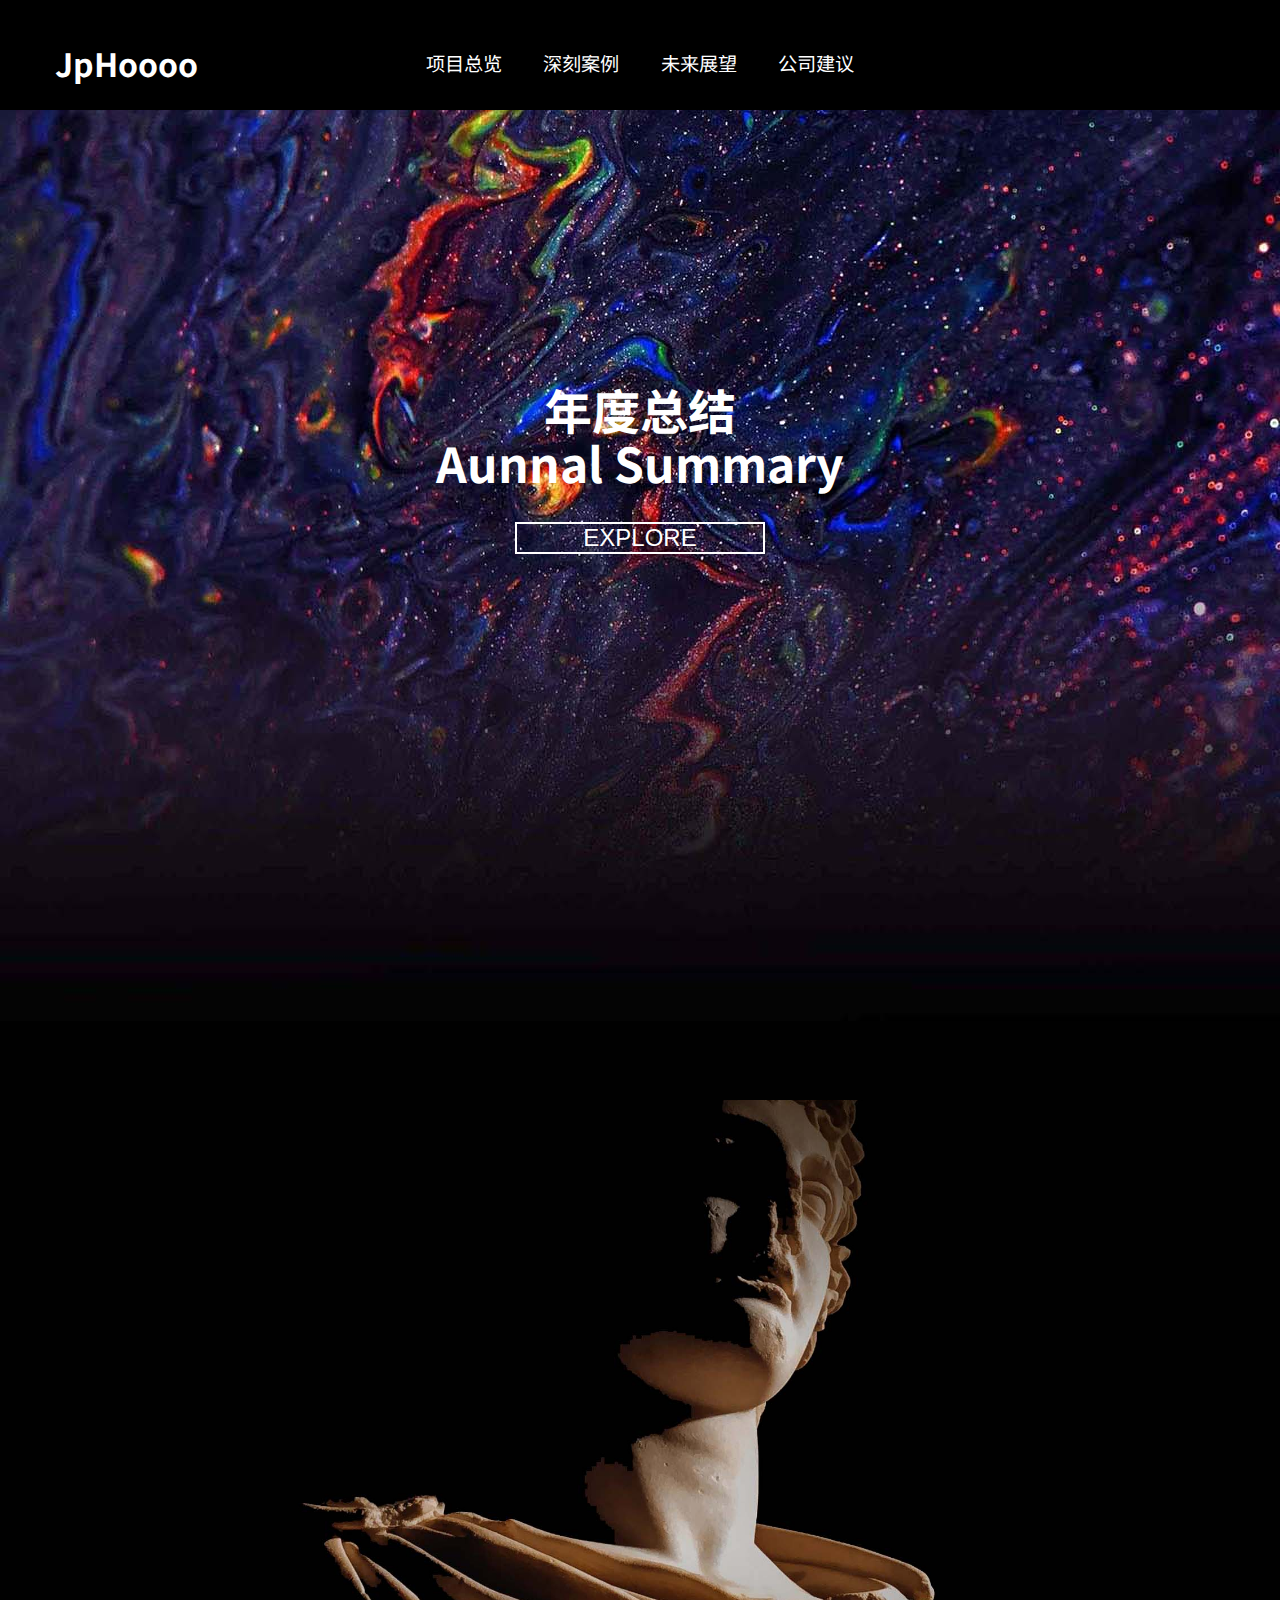
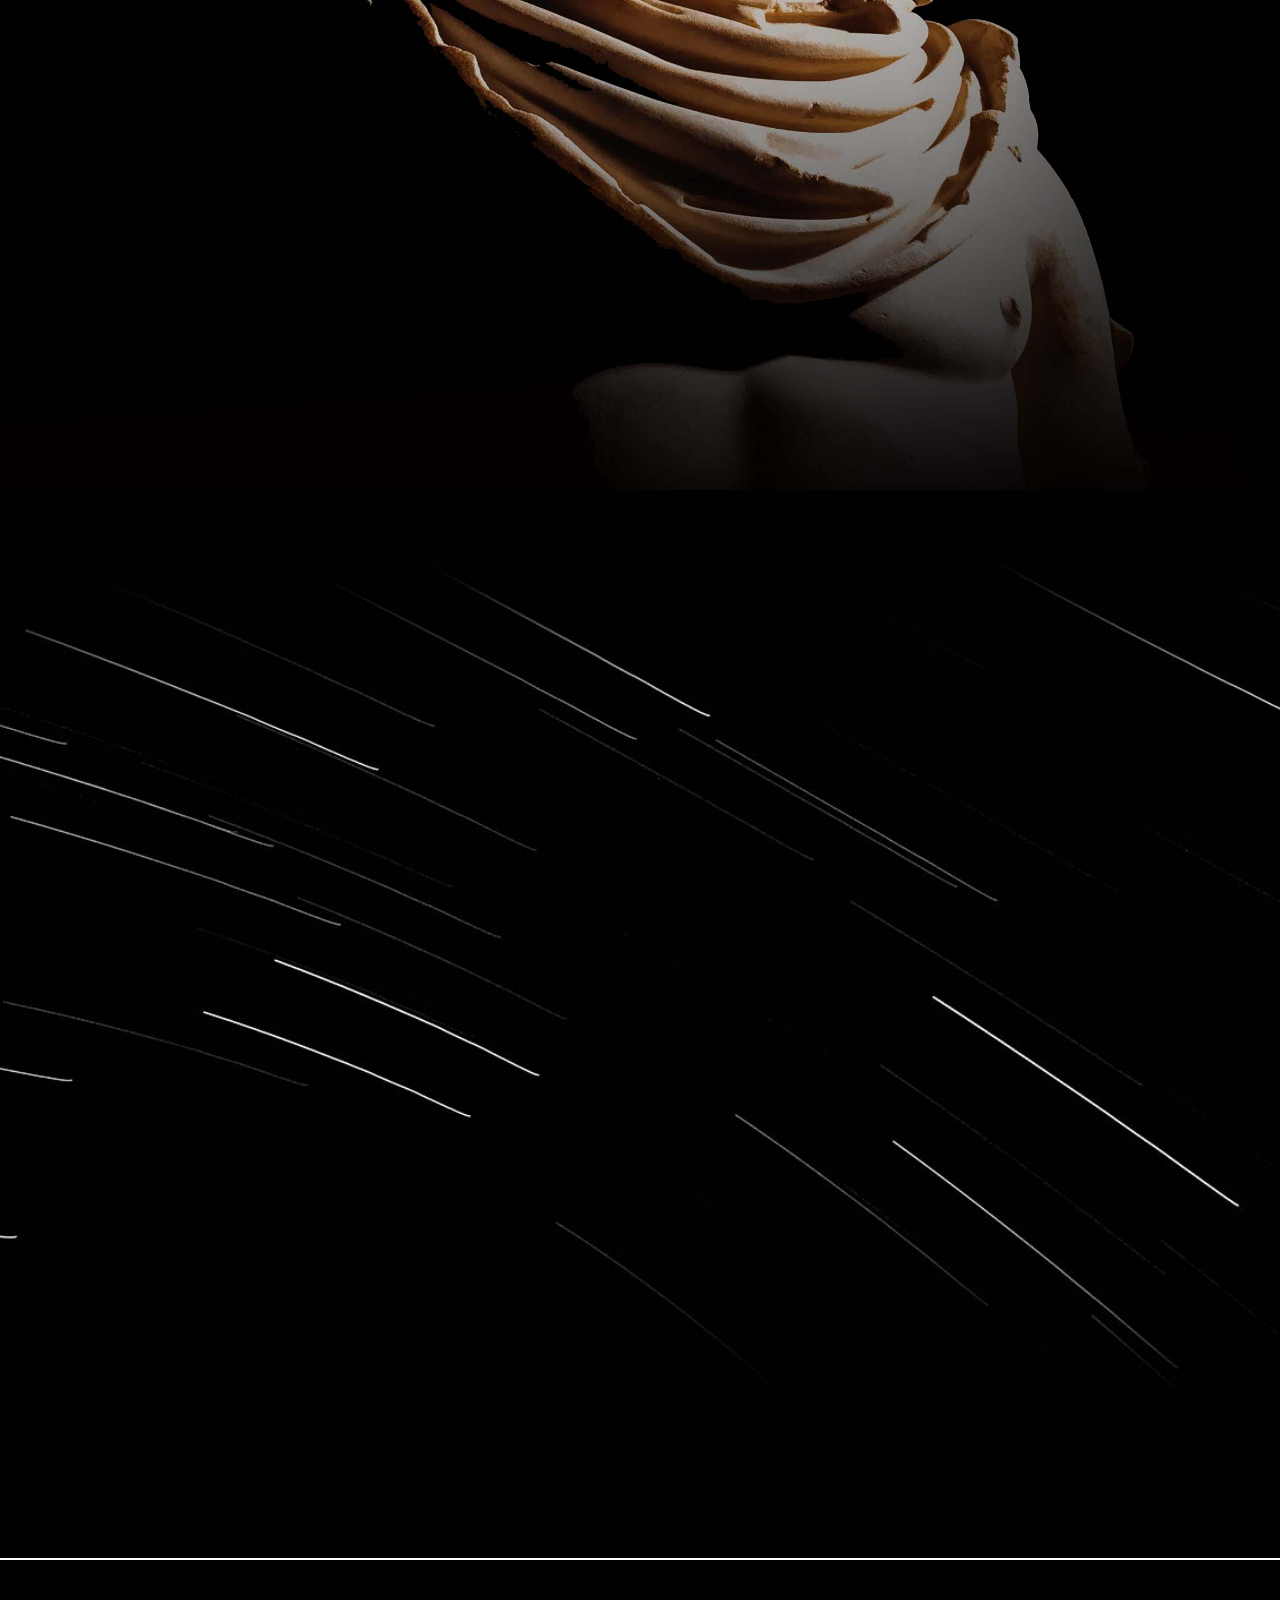
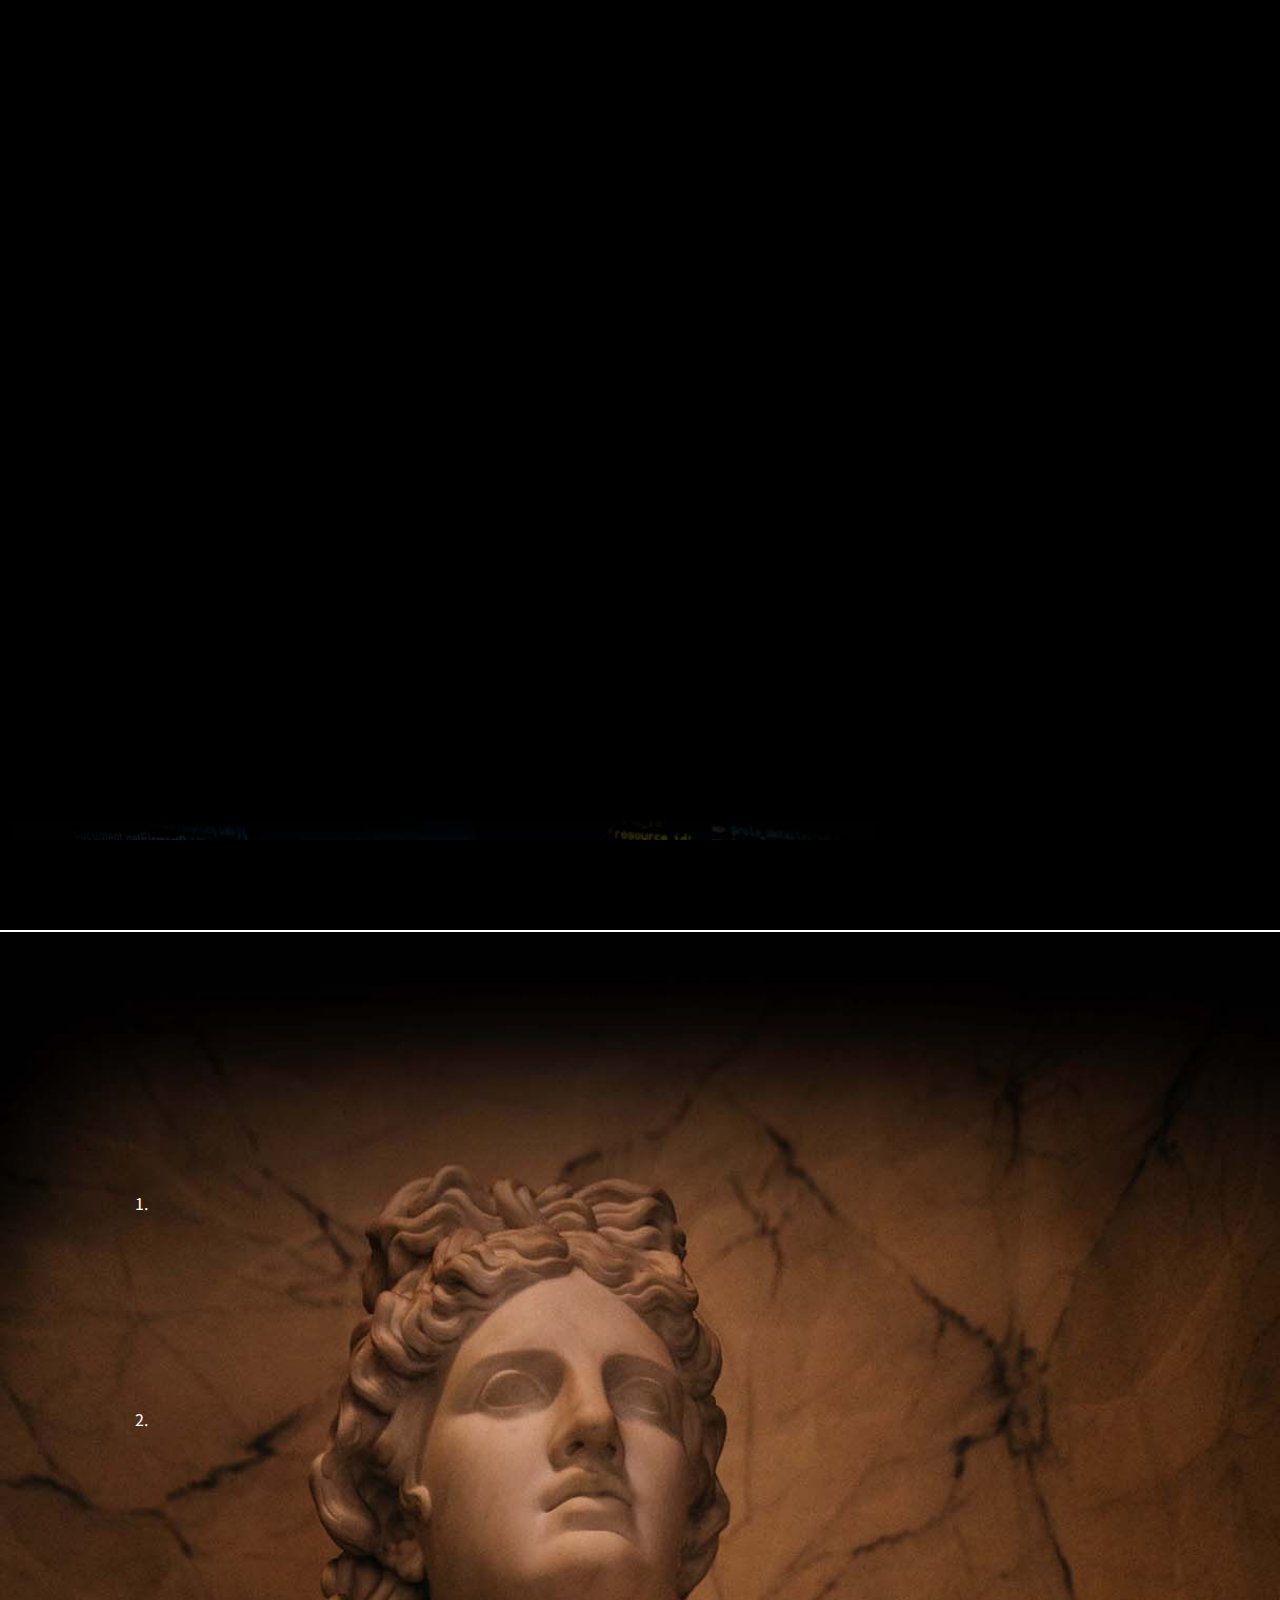
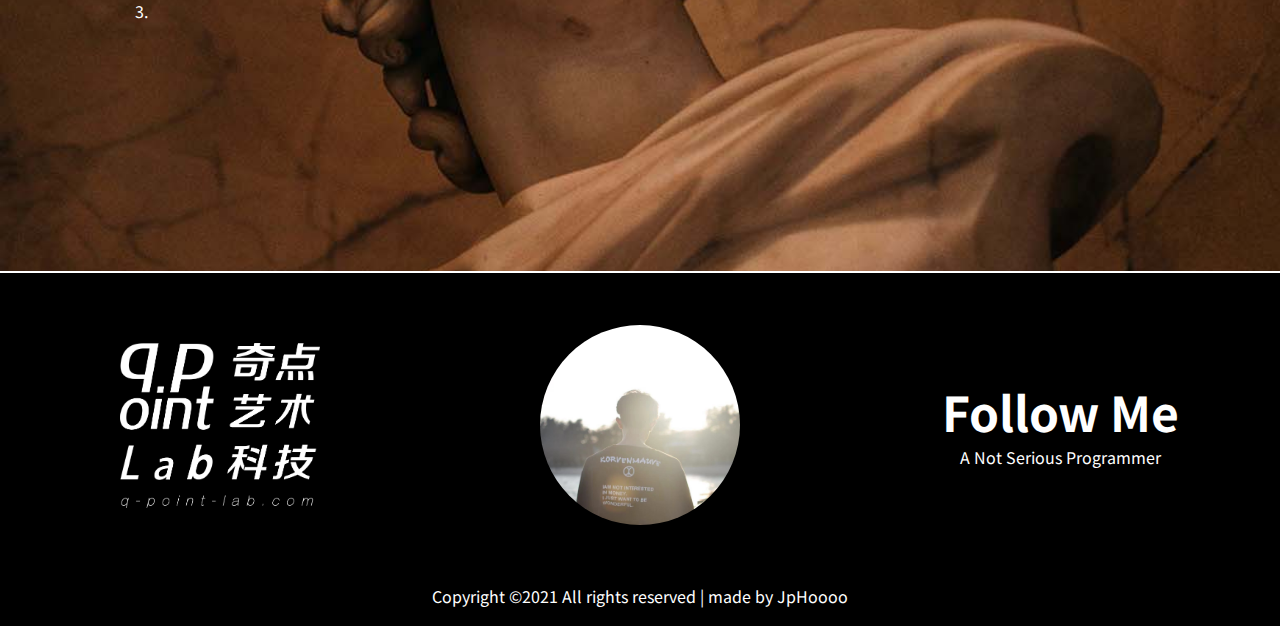
<file: index.html>
<!DOCTYPE html>
<html lang="zh-CN">
  <head>
    <meta charset="UTF-8" />
    <meta name="viewport" content="width=device-width, initial-scale=1.0" />
    <title>JpHoooo | Annual Summary</title>

    <!-- Website icon -->
    <link rel="icon" href="/img/rainbow_icon.ico" />
    
    <!-- Owl-Carousel -->
    <link rel="stylesheet" href="css/owl.carousel.min.css">
    <link rel="stylesheet" href="css/owl.theme.default.min.css">

    <!-- aos -->
    <link rel="stylesheet" href="https://unpkg.com/aos@next/dist/aos.css" />

    <!-- Custom Style -->
    <link rel="stylesheet" href="css/utilities.css" />
    <link rel="stylesheet" href="css/style.css">

    <!-- Font Awesome -->
    <link rel="stylesheet" href="https://cdnjs.cloudflare.com/ajax/libs/font-awesome/5.15.2/css/all.min.css" integrity="sha512-HK5fgLBL+xu6dm/Ii3z4xhlSUyZgTT9tuc/hSrtw6uzJOvgRr2a9jyxxT1ely+B+xFAmJKVSTbpM/CuL7qxO8w==" crossorigin="anonymous" />
  </head>
  <body>
    <!-- Navigation -->
    <div class="nav">
      <div class="container flex">
        <div class="title">
          <h1>JpHoooo</h1>
          <div class="toggle-collapse">
            <div class="toggle-icon">
              <i class="fas fa-bars fa-2x"></i>
            </div>
          </div>
        </div>
        <div class="menu">
          <ul class="flex">
            <li><a href="#case">项目总览</a></li>
            <li><a href="#wave-box">深刻案例</a></li>
            <li><a href="#future">未来展望</a></li>
            <li><a href="#suggestion">公司建议</a></li>
          </ul>
        </div>
        <div class="social flex">
          <a href="http://www.github.com/jphoooo" target="_blank"><i class="fab fa-github"></i></a>
          <a href="https://weibo.com/1804532601/profile?rightmod=1&wvr=6&mod=personinfo" target="_blank"><i class="fab fa-weibo"></i></a>
          <a href="https://www.instagram.com/jphoooo/" target="_blank"><i class="fab fa-instagram"></i></a>
        </div>
      </div>
    </div>

    <!-- Main header -->
    <header class="main-header">
     
      <div class="main-header-content">
        <h1>年度总结</h1>
        <h1>Aunnal Summary</h1>
        <button>EXPLORE</button>
      </div>
    </header>

    <!-- Case Carousel -->
   <div class="case" id="case">
     <div class="container" data-aos="zoom-in"
     data-aos-duration="1500">
       <h1>项目总览</h1>
       <div class="owl-carousel owl-theme case-post">
         <div class="case-content">
           <img src="/images/case-post/post-1.jpg" alt="">
           <div class="case-title">
             <h3>南京小来教育集团沉浸式教室</h3>
             <p>2020-01</p>
           </div>
         </div>
         <div class="case-content">
          <img src="/images/case-post/post-2.jpg" alt="">
          <div class="case-title">
            <h3>深圳粤港澳奥迪车展体感互动</h3>
            <p>2020-06</p>
          </div>
        </div>
        <div class="case-content">
          <img src="/images/case-post/post-3.jpg" alt="">
          <div class="case-title">
            <h3>新豪轩门窗建博会体感互动</h3>
            <p>2020-07</p>
          </div>
        </div>
        <div class="case-content">
          <img src="/images/case-post/post-4.jpg" alt="">
          <div class="case-title">
            <h3>2020年数媒展WaveBox沉浸式空间</h3>
            <p>2020-08</p>
          </div>
        </div>
        <div class="case-content">
          <img src="/images/case-post/post-5.jpg" alt="">
          <div class="case-title">
            <h3>南沙档案规划馆插画互动墙</h3>
            <p>2020-09</p>
          </div>
        </div>
        <div class="case-content">
          <img src="/images/case-post/post-6.jpg" alt="">
          <div class="case-title">
            <h3>珠海优特汇广场体感互动</h3>
            <p>2020-01</p>
          </div>
        </div>
       </div>
       <div class="owl-navigation">
         <span class="owl-nav-prev"><i class="fas fa-long-arrow-alt-left"></i></span>
         <span class="owl-nav-next"><i class="fas fa-long-arrow-alt-right"></i></span>
       </div>
     </div>
   </div>

   <!-- Wave Box -->
   <div class="wave-box" id="wave-box">
     <div class="wave-box-info" data-aos="fade-in"> 
       <h1>深刻案例</h1>
       <h3>Wave Box</h3>
       <p>体验者站在透明介质前，通过控制悬浮的虚拟立方盒子，来改变眼前巨型立方空间里的生命物质左右演变流动。仿佛这个立体空间就是小立方盒子的放大缩影，但通过透明介质观看前面的立方空间，两层多维度空间的叠加，已经分不清是小立方盒子里面是立体空间，还是立体空间包含着小立方盒子。</p>
      </div>
    
     <div class="container wave-box-grid">
       <div class="wave-box-card" data-aos="fade-left" data-aos-duration="1500">
         <img src="/images/wavebox-post/1.jpg" alt="">
         <p>现场师傅安装LED灯带（灯带颜色随手势变化而变化）</p>
       </div>
       <div class="wave-box-card" data-aos="fade-right" data-aos-duration="1500">
        <img src="/images/wavebox-post/2.jpg" alt="">
        <p>现场师傅检查投影墙面是否平整</p>
      </div>
      <div class="wave-box-card" data-aos="fade-left" data-aos-duration="1500">
        <img src="/images/wavebox-post/3.jpg" alt="">
        <p>现场师傅检查投影白墙是否有色车</p>
      </div>
      <div class="wave-box-card" data-aos="fade-right" data-aos-duration="1500">
        <img src="/images/wavebox-post/4.jpg" alt="">
        <p>现场效果之握拳效果（沉浸式空间变艳红色）</p>
      </div>
      <div class="wave-box-card" data-aos="fade-left" data-aos-duration="1500">
        <img src="/images/wavebox-post/5.jpg" alt="">
        <p>现场效果之张手效果（沉浸式空间变青蓝色）</p>
      </div>
      <div class="wave-box-card" data-aos="fade-right" data-aos-duration="1000">
        <img src="/images/wavebox-post/6.jpg" alt="">
        <p>粒子效果不规则变化，随手势运动而运动</p>
      </div>
     </div>
   </div>

   <!-- Future -->
   <div class="future" id="future">
     <h1 data-aos="zoom-in">未来展望</h1>
     <div class="container grid" >
       <div class="my-word" data-aos="slide-up" data-aos-duration="2000">
        <img src="/images/case-post/codeisart.jpg" alt="">
       <h3>“代码是一门艺术”</h3>
       <p>"先有技术，后有艺术"，因此对未来最大的期待就是加强技能，为新媒体艺术行业输入新鲜血液。在我们这个行业，往往涉及到各种各样的技术，我认为只懂其中一样技术远远不够。以下是近一年内希望加强的技能。</p>
       </div>
       <div class="my-skill">
         <h3 data-aos="zoom-in">加强技能</h3>
          <div class="card-container flex">
            <div class="my-skill-card" data-aos="fade-left" data-aos-delay="0">
              <i class="fab fa-unity"></i>
              <span>Unity</span>
            </div>
            <div class="my-skill-card" data-aos="fade-left" data-aos-delay="100">
              <i class="fas fa-cube"></i>
              <span>Houdini</span>
            </div>
            <div class="my-skill-card" data-aos="fade-left" data-aos-delay="200">
              <i class="fab fa-html5"></i>
              <span>HTML</span>
            </div>
            <div class="my-skill-card" data-aos="fade-left" data-aos-delay="300">
              <i class="fab fa-css3-alt"></i>
              <span>CSS</span>
            </div>
            <div class="my-skill-card" data-aos="fade-left" data-aos-delay="400">
              <i class="fab fa-node-js"></i>
              <span>Node.js</span>
            </div>
            <div class="my-skill-card" data-aos="fade-left" data-aos-delay="500">
              <i class="fas fa-child"></i>
              <span>IK</span>
            </div>
            <div class="my-skill-card" data-aos="fade-left" data-aos-delay="600">
              <i class="fas fa-circle-notch"></i>
              <span>Notch</span>
            </div>
            <div class="my-skill-card" data-aos="fade-left" data-aos-delay="700">
              <i class="fas fa-brain"></i>
              <span>Shader</span>
            </div>
            <div class="my-skill-card" data-aos="fade-left" data-aos-delay="800">
              <i class="fas fa-image"></i>
              <span>Photoshop</span>
            </div>
            <div class="my-skill-card" data-aos="fade-left" data-aos-delay="900">
              <i class="fas fa-film"></i>
              <span>Premiere Pro</span>
            </div>
          </div>
       </div>
     </div>
   </div>

   <div class="suggestion" id="suggestion">
     <h1 data-aos="zoom-out">公司建议</h1>
     <div class="container flex">
       <div class="suggestion-card">
         <ol>
           <li>
             <div class="card" data-aos="fade-down-left" data-aos-duration="1500">
               <p class="issue">
                 问题：制作部反复修改甲方需求，导致制作部经常加班，精神不佳。
               </p>
               <p class="solution">建议有一个设计总监把控整个项目的视觉效果，出一个大方向确认函，让甲方确认，无异议后再开始制作。另外，收到甲方的反馈意见后，制作部的人应该针对反馈意见一一调整，并记录下自己针对该意见作出的修改。当甲方确认过大方向后，甲方确对大方向作出修改，则应另行收费。</p>
             </div>
           </li>
          <li>
            <div class="card" data-aos="fade-down-right" data-aos-duration="1500">
              <p class="issue">
                问题：经常在下午收到制作需求，导致需要加班加点制作。
              </p>
              <p class="solution">周会应该周一开，且作好分工安排，期间就算有有的工作需求，也要在上午下发，保证别的项目不受影响下进行另一个项目。否则一个项目就算赶出来，不能称其为作品，更不要想会爆。</p>
            </div>
          </li>
          <li>
            <div class="card" data-aos="fade-down-left" data-aos-duration="1500">
              <p class="issue">
                问题：公司项目报价整体偏低。
              </p>
              <p class="solution">公司有一个尴尬的问题。我们有一批内容制作团队，有一批策划创意团队，我们的核心竞争力是从创意到内容输出的过程。我们应该输出更多原创的东西，而不是做别人做过的。别人都还没有做出来的才能给出给高的价格，比如海浪视频，随着别人的复制，现在这个视频的制作成本就下来了，而第一个做这个视频的公司往往获益最大，我们应该策划跟内容制作联动，挖掘新东西。</p>
            </div>
          </li>
         </ol>
       </div>
     </div>
   </div>

   <!-- My Footer -->
   <footer class="my-footer">
     <div class="container grid grid-3">
      <div class="logo">
        <img src="/images/logo.png" alt="">
      </div>
   
       <div class="social">
         <img src="/images/head.jpg" alt="">
       </div>
       <div class="title">
        <h1>Follow Me</h1>
        <p>A Not Serious Programmer</p>
        <div class="social flex">
          <a href="http://www.github.com/jphoooo" target="_blank"><i class="fab fa-github"></i></a>
          <a href="https://weibo.com/1804532601/profile?rightmod=1&wvr=6&mod=personinfo" target="_blank"><i class="fab fa-weibo"></i></a>
          <a href="https://www.instagram.com/jphoooo/" target="_blank"><i class="fab fa-instagram"></i></a>
        </div>
      </div>
     </div>
     <div class="copyright">
       <p>Copyright &copy;2021 All rights reserved | made by JpHoooo</p>
      </div> 
   </footer>


    <!-- Jquery v3.5.1 (Library File)-->
    <script src="/js/Jquery3.5.1.min.js"></script>
    <!-- Owl-Carousel js -->
    <script src="/js/owl.carousel.min.js"></script>
    <!-- aos -->
    <script src="https://unpkg.com/aos@next/dist/aos.js"></script>
    <!-- Custom Javascript file -->
    <script src="/js/main.js"></script> 
  </body>
</html>
</file>
<file: css/utilities.css>
.container {
  margin: 0 auto;
  overflow: auto;
  padding: 0 1.5rem;
}

h1 {
  margin: 3rem;
  font-size: 3rem;
  line-height: 1.2rem;
  color: #fff;
}

.btn:hover {
  transform: scale(0.95);
}

ul {
  list-style: none;
}

a {
  display: block;
  text-decoration: none;
  padding: 0.3rem;
  font-size: 1.2em;
  color: #fff;
}

body {
  font-family: "Noto Sans SC", sans-serif;
  line-height: 1.6rem;
}

.flex {
  display: flex;
  justify-content: center;
  align-items: center;
}

.grid {
  display: grid;
  grid-template-columns: repeat(2, 1fr);
  gap: 20px;
  justify-content: center;
  justify-items: center;
  align-items: center;
  height: 100%;
  padding: 20px;
}

.grid-3 {
  grid-template-columns: repeat(3, 1fr);
}

.card {
  display: flex;
  flex-direction: column;
  background-color: var(--home-color);
  padding: 10px;
  margin: 20px 0;
  border-radius: 10px;
  align-items: center;
  justify-items: center;
  box-shadow: 0 3px 10px var(--shadow-color);
}
</file>
<file: css/style.css>
@import url("https://fonts.googleapis.com/css2?family=Noto+Sans+SC:wght@300&display=swap");

:root {
  --tag-color: linear-gradient(to right, #de6161, #2657eb);
}

* {
  box-sizing: border-box;
  padding: 0;
  margin: 0;
}

html {
  background-color: black;
  color: #fff;
}

/* Navbar */
.nav {
  margin-top: 30px;
  height: 80px;
  overflow: hidden;
  transition: height 0.5s ease-in-out;
}

.collapse {
  height: 400px;
}

.nav h1 {
  font-size: 2rem;
  margin: 1rem;
}

.nav .title,
.nav .social {
  flex: 1;
  text-align: center;
}

.nav .menu {
  flex: 4;
}

.nav .container {
  position: relative;
}

.nav .container .toggle-collapse {
  position: absolute;
  top: 10px;
  right: 40px;
  display: none;
  cursor: pointer;
}

.nav .menu li {
  margin: 1rem;
}

.nav .social a {
  padding: 0 0.5rem;
}

/* Main header */
.main-header {
  height: 110vh;
  background-image: url(/images/bg/bg-header.jpg);
  background-size: cover;
  background-position: bottom;
  display: flex;
  justify-content: center;
}

.main-header .main-header-content {
  margin-top: 30vh;
  text-align: center;
}

.main-header h1 {
  font-size: 3rem;
  font-weight: bolder;
  margin: 0.3rem;
  line-height: 3rem;
}
.main-header button {
  margin-top: 2rem;
  width: 60%;
  font-size: 1.5rem;
  background-color: transparent;
  border: 0.15rem solid #fff;
  color: #fff;
  transition: all 0.1s linear;
}

.main-header button:hover {
  cursor: pointer;
  border-radius: 2rem;
  width: 50%;
}

/* Case Carousel */
.case {
  /* margin-top: 100px; */
  background-image: url(/images/bg/bg-case.jpg);
  background-size: cover;
  background-position: center;
  height: 110vh;
  width: 100%;
}

.case .container {
  text-align: center;
}

.case .container h1 {
  font-size: 3rem;
  margin-top: 4rem;
}

.case .case-post {
  margin-top: 3rem;
  padding-top: 6rem;
}

.case .case-post .case-content {
  width: 80%;
  text-align: center;
  background: rgba(0, 0, 0, 0.6);
  margin: 3rem 2rem;
  box-shadow: 0px 0px 40px rgba(255, 255, 255, 0.3);
  border-radius: 1rem;
}

.case-post .case-content img {
  border-radius: 1rem 1rem 0 0;
}

.case-post .case-content h3 {
  display: block;
  height: 2.4rem;
  font-size: 1.2rem;
  color: fff;
  margin: 1rem;
}
.case-post .case-content p {
  display: inline-block;
  width: 50%;
  background: #fff;
  padding: 0.5rem 1rem;
  color: #222;
  margin: 1rem;
  border-radius: 2rem;
}

.case .owl-nav {
  position: absolute;
  top: 0%;
  margin: 0 auto;
  width: 100%;
}

.owl-nav .owl-prev .owl-nav-prev,
.owl-nav .owl-next .owl-nav-next {
  color: #fff;

  background: transparent;
  border-radius: 50%;
  font-size: 4rem;
  margin: 0 1rem;
}

.owl-theme .owl-nav [class*="owl-"]:hover {
  color: rgb(100, 59, 5);
  background: transparent;
}

.owl-theme .owl-nav [class*="owl-"] {
  outline: 0;
}

/* WaveBox */

.wave-box {
  /* height: 110vh; */
  background-image: url(/images/bg/bg-wavebox.jpg);
  background-size: cover;
  background-position: top;
  width: 100%;
}

.wave-box-info {
  display: inline-block;
  text-align: center;
}
.wave-box-info h1 {
  margin-bottom: 2rem;
}

.wave-box-info h3 {
  font-size: 1.5rem;
  padding: 1rem 2rem;
  margin-bottom: 1rem;
}

.wave-box-info p {
  margin: 0 auto;
  width: 80%;
  margin-bottom: 1rem;
}

.wave-box-grid .wave-box-card {
  margin: 1rem;
  padding: 1rem;
  text-align: center;
  background-color: rgba(0, 0, 0, 0.6);
  border: #fff 2px solid;
  height: 100%;
}

.wave-box .wave-box-grid {
  display: grid;
  grid-template-columns: repeat(3, 1fr);
  align-items: center;
  width: 90%;
  gap: 30px 20px;
}

.wave-box-card img {
  display: inline-block;
  width: 100%;
}

/* Future */
.future {
  text-align: center;
  padding: 10vh 0;
  margin-top: 10vh;
  border-top: 2px solid #fff;
  border-bottom: 2px solid #fff;
}

.future .grid {
  grid-template-columns: 70% 30%;
}

.future h3 {
  padding: 1rem;
  font-size: 1.5rem;
  margin: 0.5rem auto;
}

.future .my-word img {
  width: 100%;
}

.future .my-skill {
  height: 100%;
  text-align: center;
  text-justify: initial;
}

.future .my-skill .card-container .my-skill-card {
  background: #141e30; /* fallback for old browsers */
  background: -webkit-linear-gradient(
    to right,
    #243b55,
    #141e30
  ); /* Chrome 10-25, Safari 5.1-6 */
  background: linear-gradient(
    to right,
    #243b55,
    #141e30
  ); /* W3C, IE 10+/ Edge, Firefox 16+, Chrome 26+, Opera 12+, Safari 7+ */

  margin: 0.4rem 0.2rem;
  padding: 0.5rem 1rem;
  border-radius: 1rem;
}

.future .my-skill .flex {
  flex-direction: row;
  flex-wrap: wrap;
  align-items: center;
}

.future .my-skill h2 {
  margin: 2rem 0;
}

/* Suggestion */
.suggestion {
  background-image: url(/images/bg/bg-suggestion.jpg);
  background-size: cover;
  background-position: top;
  text-align: center;
  width: 100%;
  padding: 10vh 0;
}

.suggestion .container {
  width: 80%;
}

.suggestion .flex {
  flex-direction: column;
}

.suggestion .container .suggestion-card .card {
  background: rgba(0, 0, 0, 0.6);
  align-items: center;
  text-align: start;
}

.suggestion .issue {
  display: inline-block;
  background: rgba(255, 0, 0, 0.5);
  color: #fff;
  line-height: 1.5rem;
  font-weight: bolder;
  padding: 0.5rem;
  margin: 1rem 0;
  border-radius: 1rem;
}

.suggestion .solution {
  display: inline-block;
  line-height: 1.5rem;
  font-weight: bolder;
  padding: 0.5rem;
  margin-bottom: 1rem;
  border-radius: 1rem;
}

/* Footer */
.my-footer {
  width: 100%;
  border-top: 2px solid #fff;
}

.my-footer .container {
  margin: 2rem auto;
}

.my-footer .copyright {
  margin-bottom: 1rem;
}

.my-footer img {
  width: 50%;
}

.my-footer {
  text-align: center;
}

.my-footer .title h1 {
  margin: 1.5rem;
}

.my-footer .social h2 {
  padding: 1rem;
  margin-bottom: 0.3rem;
}

.my-footer .social img {
  border-radius: 50%;
}

/* Moblie */
@media (max-width: 850px) {
  /* Navgation */
  .nav .flex {
    flex-direction: column;
    align-items: flex-start;
  }

  .nav .container .social {
    flex-direction: row;
    padding: 0 1rem;
  }

  .nav .container .toggle-collapse {
    display: inline;
  }

  .nav .menu li {
    margin-left: 15vw;
    margin-right: 15vw;
  }

  .nav .menu li:first-child {
    margin-top: 2rem;
  }
  .nav .menu li:last-child {
    margin-bottom: 2rem;
  }

  /* WaveBox */
  .wave-box .wave-box-grid {
    grid-template-columns: 1fr;
  }

  /* Future */
  .future .grid {
    grid-template-columns: 1fr;
  }

  /* My Footer */
  .my-footer .grid-3 {
    grid-template-columns: 1fr;
  }
}
</file>
